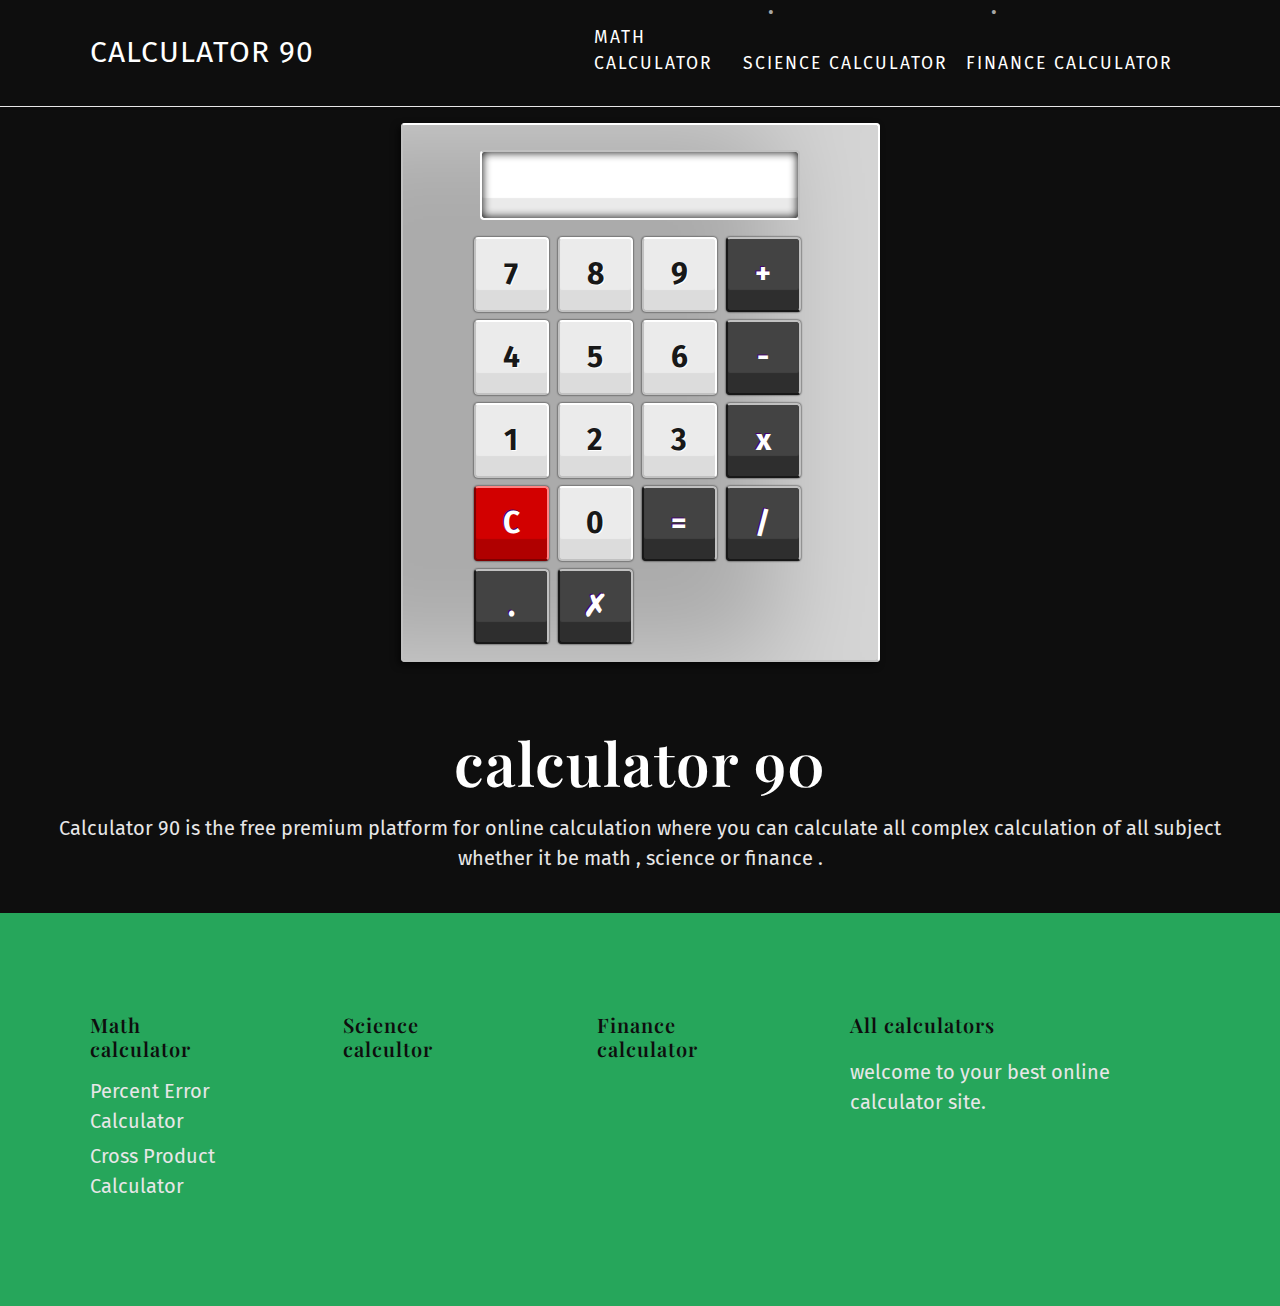
<file: index.html>
<!doctype html>
<html lang="en">
<head>
    <meta charset="utf-8">
    <title>calculator 90 | Best free online calculator </title>
    <meta name=description content="Your best free online calculator | calculate your maths easily by free online calculator90">
    
    <meta http-equiv=X-UA-Compatible content="IE=edge">
    <script data-ad-client="ca-pub-3446097307175125" async src="https://pagead2.googlesyndication.com/pagead/js/adsbygoogle.js"></script>
      
      <link rel="shortcut icon" type="image/x-icon" href="/favicon.ico">
      <meta name="theme-color" content="rgba(0,0,0,0.7)">
      <meta name="apple-mobile-web-app-capable" content="yes">
      <meta name="apple-mobile-web-app-status-bar-style" content="rgba(0,0,0,0.7)">
      <meta name="apple-mobile-web-app-title" content="calculator 90">
      <meta name="apple-touch-icon" content="https://calculator90.com/cross-product-calculator/cross-product-area.svg">
      <meta name="msapplication-TileImage" content="https://calculator90.com/cross-product-calculator/cross-product-area.svg">
      <meta name="msapplication-TileColor" content="rgba(0,0,0,0.7)">
      <meta property="og:locale" content="en_IN" />
      <meta name=keywords content="online calculator">
      <meta property="og:site_name" content="calculator 90">
      <meta property="og:title" content='online calculator - calculator90'>
      <meta property="og:url" content="https://calculator90.com">
      <meta property="og:description" content="Your best free online calculator | calculate your maths easily by free online calculator90">
      <meta property="og:type" content=Website>

      <meta property="fb:app_id" content=966242223397117>
     
      <meta property="twitter:title" content="calculator 90">
      <meta property="twitter:description" content="Your best free online calculator | calculate your maths easily by free online calculator90">
      
      <link href="https://calculator90.com" rel=canonical>
       <!--[if lt IE 9]><script src="../../docs-assets/js/ie8-responsive-file-warning.js"></script><![endif]-->
  
  <!--[if lt IE 9]>
        <script src="https://oss.maxcdn.com/libs/html5shiv/3.7.0/html5shiv.js"></script>
        <script src="https://oss.maxcdn.com/libs/respond.js/1.3.0/respond.min.js"></script>
      <![endif]-->
    <meta name="viewport" content="width=device-width, initial-scale=1, shrink-to-fit=no">

    <!-- Goole fonts -->
    <link href="https://fonts.googleapis.com/css?family=Playfair+Display:400,600%7CFira+Sans:300,400,400i,600" rel="stylesheet">

    <!-- Material icons -->
    <link href="https://fonts.googleapis.com/icon?family=Material+Icons"
      rel="stylesheet">

    <!-- CSS -->
    <link rel="stylesheet" href="./css/style.css">
    <link rel="stylesheet" href="./css/calc.css">

    <!-- Favicon -->
    <link rel="icon" href="assets/img/icon.png" type="image/png">

    <!-- JS -->
    <script src="./js/custom.js" defer></script>
    
</head>

<body>

<header class="site-header fixed-top bg-black border-bottom border-secondary">
    <a href="#content" class="sr-only sr-only-focusable">Skip to main content</a>
    <div class="container">

        <!-- Navbar -->
        <nav class="navbar main-nav navbar-expand-lg navbar-dark" aria-label="Main navigation">
            <a href="index.html" class="navbar-brand d-inline-flex text-uppercase">Calculator 90 <i class="material-icons ml-2" aria-hidden="true">calculate</i></a>
            <button class="navbar-toggler" type="button" data-toggle="collapse" data-target="#navbarContent" aria-controls="navbarContent" aria-expanded="false" aria-label="Toggle navigation">
                <span class="navbar-toggler-icon"></span>
            </button>
            <div class="collapse navbar-collapse text-uppercase" id="navbarContent">
                <ul class="navbar-nav ml-auto">
                    <li class="nav-item">
                        <a href="#" class="nav-link">Math calculator</a>
                    </li>
                    <li class="nav-item">
                        <a href="#" class="nav-link">Science calculator</a>
                    </li>
                    <li class="nav-item">
                        <a href="#" class="nav-link">Finance Calculator</a>
                    </li>
                </ul>
            </div>
        </nav>
    </div>
</header>
<!---start-->

       
            
            <div class="container">
               <div class="row">
                   <div class="col-md-8 col-sm-12">
                    <div class="calculator">
                        <fieldset id="container">
                            <form name="calculator">
                    
                                <input id="display" type="text" name="display" readonly>
                    
                                <input class="button digits" type="button" value="7" onclick="calculator.display.value += '7'">
                                <input class="button digits" type="button" value="8" onclick="calculator.display.value += '8'">
                                <input class="button digits" type="button" value="9" onclick="calculator.display.value += '9'">
                                <input class="button mathButtons" type="button" value="+" onclick="calculator.display.value += ' + '">
                                <br>
                                <input class="button digits" type="button" value="4" onclick="calculator.display.value += '4'">
                                <input class="button digits" type="button" value="5" onclick="calculator.display.value += '5'">
                                <input class="button digits" type="button" value="6" onclick="calculator.display.value += '6'">
                                <input class="button mathButtons" type="button" value="-" onclick="calculator.display.value += ' - '">
                                <br>
                                <input class="button digits" type="button" value="1" onclick="calculator.display.value += '1'">
                                <input class="button digits" type="button" value="2" onclick="calculator.display.value += '2'">
                                <input class="button digits" type="button" value="3" onclick="calculator.display.value += '3'">
                                <input class="button mathButtons" type="button" value="x" onclick="calculator.display.value += ' * '">
                                <br>
                                <input id="clearButton" class="button" type="button" value="C" onclick="calculator.display.value = ''">
                                <input class="button digits" type="button" value="0" onclick="calculator.display.value += '0'">
                                <input class="button mathButtons" type="button" value="=" onclick="calculator.display.value = eval(calculator.display.value)">
                                <input class="button mathButtons" type="button" value="/" onclick="calculator.display.value += ' / '">
                                <input class="button mathButtons" type="button" value="." onclick="calculator.display.value += '.'">
                                <input class="button mathButtons" type="button" value="&cross;" onclick="calculator.display.value=(calculator.display.value).slice(0,((calculator.display).length-1)) ">
     
                            </form>
                        </fieldset>
                    </div>
                   </div>
                   
               </div>
            </div>
        
            <main>
                <div class="p-3">
                   <h1 class="text-center">calculator 90</h1>
                   <p class="text-center text-secondary">Calculator 90 is the free premium platform for online calculation where you can calculate all complex calculation of all subject whether it be math , science or finance .</p>
                </div>
             </main>
       


<!--end-->
  
    <footer class="bg-success text-black">
        <div class="container py-5 py-md-6">
            <div class="row justify-content-md-between">
                <div class="col-4 col-md-2">
                    <h2 class="h6">Math calculator</h2>
                    <ul class="nav flex-column">
                        <li class="mb-1"><a href="./percent-error-calculator/" class="text-secondary">Percent Error Calculator</a></li>
                        <li class="mb-1"><a href="./cross-product-calculator/" class="text-secondary">Cross Product Calculator</a></li>
                       

                    </ul>
                </div>
                <div class="col-4 col-md-2">
                    <h2 class="h6 mb-3">Science calcultor</h2>
                    <ul class="nav flex-column">
                       
                    </ul>
                </div>
                <div class="col-4 col-md-2">
                    <h2 class="h6 mb-3">Finance calculator</h2>
                    <ul class="nav flex-column">

                    </ul>
                </div>
                <div class="col-sm-12 col-md-4 mt-4 mt-md-0">
                    <h2 class="h6 mb-3">All calculators</h2>
                    <p class="text-secondary">welcome to your best online calculator site.</p>
                </div>
            </div>
        </div>
    </footer>
    <script>
        window.dataLayer = window.dataLayer || [];
  function gtag(){dataLayer.push(arguments);}
  gtag('js', new Date());

  gtag('config', 'UA-140805175-11');
    </script>
</body>
</html>
</file>
<file: css/style.css>
/**bootsrap css/
 */:root{--blue:#007bff;--indigo:#6610f2;--purple:#6f42c1;--pink:#e83e8c;--red:#dc3545;--orange:#fd7e14;--yellow:#ffc107;--green:#28a745;--teal:#20c997;--cyan:#17a2b8;--gray:#595959;--gray-dark:#262626;--primary:#ff9285;--secondary:#e8e7e8;--success:#26a65b;--info:#00acc1;--warning:#f9690e;--danger:red;--light:#f2f1f1;--dark:#262626;--black:#0e0e0e;--white:#fff;--breakpoint-xs:0;--breakpoint-sm:576px;--breakpoint-md:768px;--breakpoint-lg:992px;--breakpoint-xl:1200px;--font-family-sans-serif:"Fira Sans",sans-serif;--font-family-monospace:SFMono-Regular,Menlo,Monaco,Consolas,"Liberation Mono","Courier New",monospace}*,:after,:before{box-sizing:border-box}html{font-family:sans-serif;line-height:1.15;-webkit-text-size-adjust:100%;-webkit-tap-highlight-color:rgba(14,14,14,0)}article,figcaption,figure,footer,header,main,nav{display:block}body{margin:0;font-family:Fira Sans,sans-serif;font-size:1rem;font-weight:400;line-height:1.5;color:#fff;text-align:left;background-color:#0e0e0e}[tabindex="-1"]:focus:not(:focus-visible){outline:0!important}hr{box-sizing:content-box;height:0;overflow:visible}h1,h2,h3,h4,h5,h6{margin-top:0;margin-bottom:.75rem}p{margin-top:0}address,p{margin-bottom:1rem}address{font-style:normal;line-height:inherit}dl,ol,ul{margin-top:0;margin-bottom:1rem}ol ol,ol ul,ul ol,ul ul{margin-bottom:0}dt{font-weight:400}dd{margin-bottom:.5rem;margin-left:0}blockquote{margin:0 0 1rem}b,strong{font-weight:bolder}small{font-size:80%}sub,sup{position:relative;font-size:75%;line-height:0;vertical-align:baseline}sub{bottom:-.25em}sup{top:-.5em}a{color:#fff;background-color:transparent}a,a:hover{text-decoration:none}a:hover{color:#ccc}a:not([href]),a:not([href]):hover{color:inherit;text-decoration:none}code,pre{font-family:SFMono-Regular,Menlo,Monaco,Consolas,Liberation Mono,Courier New,monospace;font-size:1em}pre{margin-top:0;margin-bottom:1rem;overflow:auto;-ms-overflow-style:scrollbar}figure{margin:0 0 1rem}img{border-style:none}img,svg{vertical-align:middle}svg{overflow:hidden}table{border-collapse:collapse}caption{padding-top:.75rem;padding-bottom:.75rem;color:#6e6e6e;text-align:left;caption-side:bottom}th{text-align:inherit}label{display:inline-block;margin-bottom:.5rem}button{border-radius:0}button:focus{outline:1px dotted;outline:5px auto -webkit-focus-ring-color}button,input,textarea{margin:0;font-family:inherit;font-size:inherit;line-height:inherit}button,input{overflow:visible}button{text-transform:none}[role=button]{cursor:pointer}[type=button],[type=submit],button{-webkit-appearance:button}[type=button]:not(:disabled),[type=submit]:not(:disabled),button:not(:disabled){cursor:pointer}[type=button]::-moz-focus-inner,[type=submit]::-moz-focus-inner,button::-moz-focus-inner{padding:0;border-style:none}input[type=checkbox],input[type=radio]{box-sizing:border-box;padding:0}textarea{overflow:auto;resize:vertical}[type=number]::-webkit-inner-spin-button,[type=number]::-webkit-outer-spin-button{height:auto}template{display:none}[hidden]{display:none!important}.h1,.h2,.h3,.h4,.h5,.h6,h1,h2,h3,h4,h5,h6{margin-bottom:.75rem;font-family:Playfair Display,serif;font-weight:600;line-height:1.2}.h1,h1{font-size:3rem}@media (max-width:1200px){.h1,h1{font-size:calc(1.425rem + 2.1vw)}}.h2,h2{font-size:2.25rem}@media (max-width:1200px){.h2,h2{font-size:calc(1.35rem + 1.2vw)}}.h3,h3{font-size:1.75rem}@media (max-width:1200px){.h3,h3{font-size:calc(1.3rem + .6vw)}}.h4,h4{font-size:1.5rem}@media (max-width:1200px){.h4,h4{font-size:calc(1.275rem + .3vw)}}.h5,h5{font-size:1.25rem}.h6,h6{font-size:1rem}.lead{font-size:1.25rem;font-weight:300}.display-1{font-size:6rem;font-weight:600;line-height:1.15}@media (max-width:1200px){.display-1{font-size:calc(1.725rem + 5.7vw)}}.display-2{font-size:5.5rem;font-weight:600;line-height:1.15}@media (max-width:1200px){.display-2{font-size:calc(1.675rem + 5.1vw)}}.display-3{font-size:4.5rem;font-weight:600;line-height:1.15}@media (max-width:1200px){.display-3{font-size:calc(1.575rem + 3.9vw)}}.display-4{font-size:3.5rem;font-weight:600;line-height:1.15}@media (max-width:1200px){.display-4{font-size:calc(1.475rem + 2.7vw)}}hr{margin-top:1rem;margin-bottom:1rem;border:0;border-top:1px solid rgba(14,14,14,.1)}.small,small{font-size:80%;font-weight:400}.list-unstyled{padding-left:0;list-style:none}.blockquote{margin-bottom:1rem;font-size:1.25rem}.blockquote-footer{display:block;font-size:80%;color:#a6a6a6}.blockquote-footer:before{content:"\2014\00A0"}.img-fluid,.img-thumbnail{max-width:100%;height:auto}.img-thumbnail{padding:.75rem;background-color:transparent;border:1px solid #262626}.figure{display:inline-block}.figure-caption{font-size:90%;color:#595959}code{font-size:87.5%;color:#ee5da1;word-wrap:break-word}a>code{color:inherit}pre{display:block;font-size:87.5%;color:#170f18}pre code{font-size:inherit;color:inherit;word-break:normal}.container,.container-fluid{width:100%;padding-right:1rem;padding-left:1rem;margin-right:auto;margin-left:auto}@media (min-width:576px){.container{max-width:540px}}@media (min-width:768px){.container{max-width:720px}}@media (min-width:992px){.container{max-width:960px}}@media (min-width:1200px){.container{max-width:1140px}}.row{display:flex;flex-wrap:wrap;margin-right:-1rem;margin-left:-1rem}.no-gutters{margin-right:0;margin-left:0}.no-gutters>.col,.no-gutters>[class*=col-]{padding-right:0;padding-left:0}.col,.col-4,.col-6,.col-lg,.col-lg-3,.col-lg-4,.col-lg-5,.col-lg-6,.col-lg-8,.col-lg-9,.col-lg-10,.col-md,.col-md-2,.col-md-3,.col-md-4,.col-md-6,.col-md-10,.col-md-auto,.col-sm-3,.col-sm-6,.col-sm-12,.col-xl-4{position:relative;width:100%;padding-right:1rem;padding-left:1rem}.col{flex-basis:0;flex-grow:1;min-width:0;max-width:100%}.col-4{flex:0 0 33.33333%;max-width:33.33333%}.col-6{flex:0 0 50%;max-width:50%}@media (min-width:576px){.col-sm-3{flex:0 0 25%;max-width:25%}.col-sm-6{flex:0 0 50%;max-width:50%}.col-sm-12{flex:0 0 100%;max-width:100%}}@media (min-width:768px){.col-md{flex-basis:0;flex-grow:1;min-width:0;max-width:100%}.col-md-auto{flex:0 0 auto;width:auto;max-width:100%}.col-md-2{flex:0 0 16.66667%;max-width:16.66667%}.col-md-3{flex:0 0 25%;max-width:25%}.col-md-4{flex:0 0 33.33333%;max-width:33.33333%}.col-md-6{flex:0 0 50%;max-width:50%}.col-md-10{flex:0 0 83.33333%;max-width:83.33333%}}@media (min-width:992px){.col-lg{flex-basis:0;flex-grow:1;min-width:0;max-width:100%}.col-lg-3{flex:0 0 25%;max-width:25%}.col-lg-4{flex:0 0 33.33333%;max-width:33.33333%}.col-lg-5{flex:0 0 41.66667%;max-width:41.66667%}.col-lg-6{flex:0 0 50%;max-width:50%}.col-lg-8{flex:0 0 66.66667%;max-width:66.66667%}.col-lg-9{flex:0 0 75%;max-width:75%}.col-lg-10{flex:0 0 83.33333%;max-width:83.33333%}.order-lg-1{order:1}.order-lg-2{order:2}}@media (min-width:1200px){.col-xl-4{flex:0 0 33.33333%;max-width:33.33333%}}.table{width:100%;margin-bottom:1rem;color:#fff}.table td,.table th{padding:.75rem;vertical-align:top;border-top:1px solid #404040}.table thead th{vertical-align:bottom;border-bottom:2px solid #404040}.table tbody+tbody{border-top:2px solid #404040}@media (max-width:767.98px){.table-responsive-md{display:block;width:100%;overflow-x:auto;-webkit-overflow-scrolling:touch}}.form-control{display:block;width:100%;height:auto;padding:.75rem 1rem;font-size:1rem;font-weight:400;line-height:1.5;color:#404040;background-color:#fff;background-clip:padding-box;border:1px solid #979a9d;border-radius:0;transition:border-color .15s ease-in-out,box-shadow .15s ease-in-out}@media (prefers-reduced-motion:reduce){.form-control{transition:none}}.form-control::-ms-expand{background-color:transparent;border:0}.form-control:-moz-focusring{color:transparent;text-shadow:0 0 0 #404040}.form-control:focus{color:#404040;background-color:#fff;border-color:#fff;outline:0;box-shadow:0 0 0 .2rem rgba(255,146,133,.25)}.form-control::-moz-placeholder{color:#6e6e6e;opacity:1}.form-control:-ms-input-placeholder{color:#6e6e6e;opacity:1}.form-control::-ms-input-placeholder{color:#6e6e6e;opacity:1}.form-control::placeholder{color:#6e6e6e;opacity:1}.form-control:disabled{background-color:#e8e7e8;opacity:1}input[type=time].form-control{-webkit-appearance:none;-moz-appearance:none;appearance:none}.form-control-sm{height:calc(1.5em + 1rem + 2px);padding:.5rem .75rem;font-size:.875rem;line-height:1.5}.form-control-lg{height:calc(1.5em + 2rem + 2px);padding:1rem 1.25rem;font-size:1.25rem;line-height:1.5}textarea.form-control{height:auto}.form-group{margin-bottom:1.5rem}.form-row{display:flex;flex-wrap:wrap;margin-right:-5px;margin-left:-5px}.form-row>.col,.form-row>[class*=col-]{padding-right:5px;padding-left:5px}.form-check{position:relative;display:block;padding-left:1.25rem}.form-check-input{position:absolute;margin-top:.3rem;margin-left:-1.25rem}.form-check-input:disabled~.form-check-label,.form-check-input[disabled]~.form-check-label{color:#6e6e6e}.form-check-label{margin-bottom:0}.btn{display:inline-block;font-weight:400;color:#fff;text-align:center;vertical-align:middle;-webkit-user-select:none;-moz-user-select:none;-ms-user-select:none;user-select:none;background-color:transparent;border:2px solid transparent;padding:.75rem 1.5rem;font-size:.9rem;line-height:1.5;border-radius:0;transition:color .15s ease-in-out,background-color .15s ease-in-out,border-color .15s ease-in-out,box-shadow .15s ease-in-out}@media (prefers-reduced-motion:reduce){.btn{transition:none}}.btn:hover{color:#fff;text-decoration:none}.btn.focus,.btn:focus{outline:0;box-shadow:0 0 0 .2rem rgba(255,146,133,.25)}.btn.disabled,.btn:disabled{opacity:.65}.btn:not(:disabled):not(.disabled){cursor:pointer}a.btn.disabled{pointer-events:none}.btn-primary{color:#170f18;background-color:#ff9285;border-color:#ff9285}.btn-primary.focus,.btn-primary:focus,.btn-primary:hover{color:#170f18;background-color:#ff705f;border-color:#ff6452}.btn-primary.focus,.btn-primary:focus{box-shadow:0 0 0 .2rem rgba(220,126,117,.5)}.btn-primary.disabled,.btn-primary:disabled{color:#170f18;background-color:#ff9285;border-color:#ff9285}.btn-primary:not(:disabled):not(.disabled).active,.btn-primary:not(:disabled):not(.disabled):active,.show>.btn-primary.dropdown-toggle{color:#fff;background-color:#ff6452;border-color:#ff5945}.btn-primary:not(:disabled):not(.disabled).active:focus,.btn-primary:not(:disabled):not(.disabled):active:focus,.show>.btn-primary.dropdown-toggle:focus{box-shadow:0 0 0 .2rem rgba(220,126,117,.5)}.btn-secondary{color:#170f18;background-color:#e8e7e8;border-color:#e8e7e8}.btn-secondary.focus,.btn-secondary:focus,.btn-secondary:hover{color:#170f18;background-color:#d5d3d5;border-color:#cfcdcf}.btn-secondary.focus,.btn-secondary:focus{box-shadow:0 0 0 .2rem rgba(201,199,201,.5)}.btn-secondary.disabled,.btn-secondary:disabled{color:#170f18;background-color:#e8e7e8;border-color:#e8e7e8}.btn-secondary:not(:disabled):not(.disabled).active,.btn-secondary:not(:disabled):not(.disabled):active,.show>.btn-secondary.dropdown-toggle{color:#170f18;background-color:#cfcdcf;border-color:#c9c6c9}.btn-secondary:not(:disabled):not(.disabled).active:focus,.btn-secondary:not(:disabled):not(.disabled):active:focus,.show>.btn-secondary.dropdown-toggle:focus{box-shadow:0 0 0 .2rem rgba(201,199,201,.5)}.btn-success{color:#fff;background-color:#26a65b;border-color:#26a65b}.btn-success.focus,.btn-success:focus,.btn-success:hover{color:#fff;background-color:#1f874a;border-color:#1d7d44}.btn-success.focus,.btn-success:focus{box-shadow:0 0 0 .2rem rgba(71,179,116,.5)}.btn-success.disabled,.btn-success:disabled{color:#fff;background-color:#26a65b;border-color:#26a65b}.btn-success:not(:disabled):not(.disabled).active,.btn-success:not(:disabled):not(.disabled):active,.show>.btn-success.dropdown-toggle{color:#fff;background-color:#1d7d44;border-color:#1a723f}.btn-success:not(:disabled):not(.disabled).active:focus,.btn-success:not(:disabled):not(.disabled):active:focus,.show>.btn-success.dropdown-toggle:focus{box-shadow:0 0 0 .2rem rgba(71,179,116,.5)}.btn-info{color:#fff;background-color:#00acc1;border-color:#00acc1}.btn-info.focus,.btn-info:focus,.btn-info:hover{color:#fff;background-color:#008a9b;border-color:#007f8e}.btn-info.focus,.btn-info:focus{box-shadow:0 0 0 .2rem rgba(38,184,202,.5)}.btn-info.disabled,.btn-info:disabled{color:#fff;background-color:#00acc1;border-color:#00acc1}.btn-info:not(:disabled):not(.disabled).active,.btn-info:not(:disabled):not(.disabled):active,.show>.btn-info.dropdown-toggle{color:#fff;background-color:#007f8e;border-color:#007381}.btn-info:not(:disabled):not(.disabled).active:focus,.btn-info:not(:disabled):not(.disabled):active:focus,.show>.btn-info.dropdown-toggle:focus{box-shadow:0 0 0 .2rem rgba(38,184,202,.5)}.btn-warning{color:#fff;background-color:#f9690e;border-color:#f9690e}.btn-warning.focus,.btn-warning:focus,.btn-warning:hover{color:#fff;background-color:#db5805;border-color:#cf5305}.btn-warning.focus,.btn-warning:focus{box-shadow:0 0 0 .2rem rgba(250,128,50,.5)}.btn-warning.disabled,.btn-warning:disabled{color:#fff;background-color:#f9690e;border-color:#f9690e}.btn-warning:not(:disabled):not(.disabled).active,.btn-warning:not(:disabled):not(.disabled):active,.show>.btn-warning.dropdown-toggle{color:#fff;background-color:#cf5305;border-color:#c24e05}.btn-warning:not(:disabled):not(.disabled).active:focus,.btn-warning:not(:disabled):not(.disabled):active:focus,.show>.btn-warning.dropdown-toggle:focus{box-shadow:0 0 0 .2rem rgba(250,128,50,.5)}.btn-danger{color:#fff;background-color:red;border-color:red}.btn-danger.focus,.btn-danger:focus,.btn-danger:hover{color:#fff;background-color:#d90000;border-color:#c00}.btn-danger.focus,.btn-danger:focus{box-shadow:0 0 0 .2rem rgba(255,38,38,.5)}.btn-danger.disabled,.btn-danger:disabled{color:#fff;background-color:red;border-color:red}.btn-danger:not(:disabled):not(.disabled).active,.btn-danger:not(:disabled):not(.disabled):active,.show>.btn-danger.dropdown-toggle{color:#fff;background-color:#c00;border-color:#bf0000}.btn-danger:not(:disabled):not(.disabled).active:focus,.btn-danger:not(:disabled):not(.disabled):active:focus,.show>.btn-danger.dropdown-toggle:focus{box-shadow:0 0 0 .2rem rgba(255,38,38,.5)}.btn-light{color:#170f18;background-color:#f2f1f1;border-color:#f2f1f1}.btn-light.focus,.btn-light:focus,.btn-light:hover{color:#170f18;background-color:#e0dddd;border-color:#d9d7d7}.btn-light.focus,.btn-light:focus{box-shadow:0 0 0 .2rem rgba(209,207,208,.5)}.btn-light.disabled,.btn-light:disabled{color:#170f18;background-color:#f2f1f1;border-color:#f2f1f1}.btn-light:not(:disabled):not(.disabled).active,.btn-light:not(:disabled):not(.disabled):active,.show>.btn-light.dropdown-toggle{color:#170f18;background-color:#d9d7d7;border-color:#d3d0d0}.btn-light:not(:disabled):not(.disabled).active:focus,.btn-light:not(:disabled):not(.disabled):active:focus,.show>.btn-light.dropdown-toggle:focus{box-shadow:0 0 0 .2rem rgba(209,207,208,.5)}.btn-dark{color:#fff;background-color:#262626;border-color:#262626}.btn-dark.focus,.btn-dark:focus,.btn-dark:hover{color:#fff;background-color:#131313;border-color:#0d0d0d}.btn-dark.focus,.btn-dark:focus{box-shadow:0 0 0 .2rem rgba(71,71,71,.5)}.btn-dark.disabled,.btn-dark:disabled{color:#fff;background-color:#262626;border-color:#262626}.btn-dark:not(:disabled):not(.disabled).active,.btn-dark:not(:disabled):not(.disabled):active,.show>.btn-dark.dropdown-toggle{color:#fff;background-color:#0d0d0d;border-color:#060606}.btn-dark:not(:disabled):not(.disabled).active:focus,.btn-dark:not(:disabled):not(.disabled):active:focus,.show>.btn-dark.dropdown-toggle:focus{box-shadow:0 0 0 .2rem rgba(71,71,71,.5)}.btn-outline-primary{color:#ff9285;border-color:#ff9285}.btn-outline-primary:hover{color:#170f18;background-color:#ff9285;border-color:#ff9285}.btn-outline-primary.focus,.btn-outline-primary:focus{box-shadow:0 0 0 .2rem rgba(255,146,133,.5)}.btn-outline-primary.disabled,.btn-outline-primary:disabled{color:#ff9285;background-color:transparent}.btn-outline-primary:not(:disabled):not(.disabled).active,.btn-outline-primary:not(:disabled):not(.disabled):active,.show>.btn-outline-primary.dropdown-toggle{color:#170f18;background-color:#ff9285;border-color:#ff9285}.btn-outline-primary:not(:disabled):not(.disabled).active:focus,.btn-outline-primary:not(:disabled):not(.disabled):active:focus,.show>.btn-outline-primary.dropdown-toggle:focus{box-shadow:0 0 0 .2rem rgba(255,146,133,.5)}.btn-outline-secondary{color:#e8e7e8;border-color:#e8e7e8}.btn-outline-secondary:hover{color:#170f18;background-color:#e8e7e8;border-color:#e8e7e8}.btn-outline-secondary.focus,.btn-outline-secondary:focus{box-shadow:0 0 0 .2rem rgba(232,231,232,.5)}.btn-outline-secondary.disabled,.btn-outline-secondary:disabled{color:#e8e7e8;background-color:transparent}.btn-outline-secondary:not(:disabled):not(.disabled).active,.btn-outline-secondary:not(:disabled):not(.disabled):active,.show>.btn-outline-secondary.dropdown-toggle{color:#170f18;background-color:#e8e7e8;border-color:#e8e7e8}.btn-outline-secondary:not(:disabled):not(.disabled).active:focus,.btn-outline-secondary:not(:disabled):not(.disabled):active:focus,.show>.btn-outline-secondary.dropdown-toggle:focus{box-shadow:0 0 0 .2rem rgba(232,231,232,.5)}.btn-outline-success{color:#26a65b;border-color:#26a65b}.btn-outline-success:hover{color:#fff;background-color:#26a65b;border-color:#26a65b}.btn-outline-success.focus,.btn-outline-success:focus{box-shadow:0 0 0 .2rem rgba(38,166,91,.5)}.btn-outline-success.disabled,.btn-outline-success:disabled{color:#26a65b;background-color:transparent}.btn-outline-success:not(:disabled):not(.disabled).active,.btn-outline-success:not(:disabled):not(.disabled):active,.show>.btn-outline-success.dropdown-toggle{color:#fff;background-color:#26a65b;border-color:#26a65b}.btn-outline-success:not(:disabled):not(.disabled).active:focus,.btn-outline-success:not(:disabled):not(.disabled):active:focus,.show>.btn-outline-success.dropdown-toggle:focus{box-shadow:0 0 0 .2rem rgba(38,166,91,.5)}.btn-outline-info{color:#00acc1;border-color:#00acc1}.btn-outline-info:hover{color:#fff;background-color:#00acc1;border-color:#00acc1}.btn-outline-info.focus,.btn-outline-info:focus{box-shadow:0 0 0 .2rem rgba(0,172,193,.5)}.btn-outline-info.disabled,.btn-outline-info:disabled{color:#00acc1;background-color:transparent}.btn-outline-info:not(:disabled):not(.disabled).active,.btn-outline-info:not(:disabled):not(.disabled):active,.show>.btn-outline-info.dropdown-toggle{color:#fff;background-color:#00acc1;border-color:#00acc1}.btn-outline-info:not(:disabled):not(.disabled).active:focus,.btn-outline-info:not(:disabled):not(.disabled):active:focus,.show>.btn-outline-info.dropdown-toggle:focus{box-shadow:0 0 0 .2rem rgba(0,172,193,.5)}.btn-outline-warning{color:#f9690e;border-color:#f9690e}.btn-outline-warning:hover{color:#fff;background-color:#f9690e;border-color:#f9690e}.btn-outline-warning.focus,.btn-outline-warning:focus{box-shadow:0 0 0 .2rem rgba(249,105,14,.5)}.btn-outline-warning.disabled,.btn-outline-warning:disabled{color:#f9690e;background-color:transparent}.btn-outline-warning:not(:disabled):not(.disabled).active,.btn-outline-warning:not(:disabled):not(.disabled):active,.show>.btn-outline-warning.dropdown-toggle{color:#fff;background-color:#f9690e;border-color:#f9690e}.btn-outline-warning:not(:disabled):not(.disabled).active:focus,.btn-outline-warning:not(:disabled):not(.disabled):active:focus,.show>.btn-outline-warning.dropdown-toggle:focus{box-shadow:0 0 0 .2rem rgba(249,105,14,.5)}.btn-outline-danger{color:red;border-color:red}.btn-outline-danger:hover{color:#fff;background-color:red;border-color:red}.btn-outline-danger.focus,.btn-outline-danger:focus{box-shadow:0 0 0 .2rem rgba(255,0,0,.5)}.btn-outline-danger.disabled,.btn-outline-danger:disabled{color:red;background-color:transparent}.btn-outline-danger:not(:disabled):not(.disabled).active,.btn-outline-danger:not(:disabled):not(.disabled):active,.show>.btn-outline-danger.dropdown-toggle{color:#fff;background-color:red;border-color:red}.btn-outline-danger:not(:disabled):not(.disabled).active:focus,.btn-outline-danger:not(:disabled):not(.disabled):active:focus,.show>.btn-outline-danger.dropdown-toggle:focus{box-shadow:0 0 0 .2rem rgba(255,0,0,.5)}.btn-outline-light{color:#f2f1f1;border-color:#f2f1f1}.btn-outline-light:hover{color:#170f18;background-color:#f2f1f1;border-color:#f2f1f1}.btn-outline-light.focus,.btn-outline-light:focus{box-shadow:0 0 0 .2rem rgba(242,241,241,.5)}.btn-outline-light.disabled,.btn-outline-light:disabled{color:#f2f1f1;background-color:transparent}.btn-outline-light:not(:disabled):not(.disabled).active,.btn-outline-light:not(:disabled):not(.disabled):active,.show>.btn-outline-light.dropdown-toggle{color:#170f18;background-color:#f2f1f1;border-color:#f2f1f1}.btn-outline-light:not(:disabled):not(.disabled).active:focus,.btn-outline-light:not(:disabled):not(.disabled):active:focus,.show>.btn-outline-light.dropdown-toggle:focus{box-shadow:0 0 0 .2rem rgba(242,241,241,.5)}.btn-outline-dark{color:#262626;border-color:#262626}.btn-outline-dark:hover{color:#fff;background-color:#262626;border-color:#262626}.btn-outline-dark.focus,.btn-outline-dark:focus{box-shadow:0 0 0 .2rem rgba(38,38,38,.5)}.btn-outline-dark.disabled,.btn-outline-dark:disabled{color:#262626;background-color:transparent}.btn-outline-dark:not(:disabled):not(.disabled).active,.btn-outline-dark:not(:disabled):not(.disabled):active,.show>.btn-outline-dark.dropdown-toggle{color:#fff;background-color:#262626;border-color:#262626}.btn-outline-dark:not(:disabled):not(.disabled).active:focus,.btn-outline-dark:not(:disabled):not(.disabled):active:focus,.show>.btn-outline-dark.dropdown-toggle:focus{box-shadow:0 0 0 .2rem rgba(38,38,38,.5)}.btn-outline-black{color:#0e0e0e;border-color:#0e0e0e}.btn-outline-black:hover{color:#fff;background-color:#0e0e0e;border-color:#0e0e0e}.btn-outline-black.focus,.btn-outline-black:focus{box-shadow:0 0 0 .2rem rgba(14,14,14,.5)}.btn-outline-black.disabled,.btn-outline-black:disabled{color:#0e0e0e;background-color:transparent}.btn-outline-black:not(:disabled):not(.disabled).active,.btn-outline-black:not(:disabled):not(.disabled):active,.show>.btn-outline-black.dropdown-toggle{color:#fff;background-color:#0e0e0e;border-color:#0e0e0e}.btn-outline-black:not(:disabled):not(.disabled).active:focus,.btn-outline-black:not(:disabled):not(.disabled):active:focus,.show>.btn-outline-black.dropdown-toggle:focus{box-shadow:0 0 0 .2rem rgba(14,14,14,.5)}.btn-outline-white{color:#fff;border-color:#fff}.btn-outline-white:hover{color:#170f18;background-color:#fff;border-color:#fff}.btn-outline-white.focus,.btn-outline-white:focus{box-shadow:0 0 0 .2rem hsla(0,0%,100%,.5)}.btn-outline-white.disabled,.btn-outline-white:disabled{color:#fff;background-color:transparent}.btn-outline-white:not(:disabled):not(.disabled).active,.btn-outline-white:not(:disabled):not(.disabled):active,.show>.btn-outline-white.dropdown-toggle{color:#170f18;background-color:#fff;border-color:#fff}.btn-outline-white:not(:disabled):not(.disabled).active:focus,.btn-outline-white:not(:disabled):not(.disabled):active:focus,.show>.btn-outline-white.dropdown-toggle:focus{box-shadow:0 0 0 .2rem hsla(0,0%,100%,.5)}.btn-lg{padding:1rem 2rem;font-size:1.15rem}.btn-lg,.btn-sm{line-height:1.5;border-radius:0}.btn-sm{padding:.5rem 1rem;font-size:.875rem}.btn-block{display:block;width:100%}.btn-block+.btn-block{margin-top:.5rem}input[type=button].btn-block,input[type=submit].btn-block{width:100%}.fade{transition:opacity .15s linear}@media (prefers-reduced-motion:reduce){.fade{transition:none}}.fade:not(.show){opacity:0}.collapse:not(.show){display:none}.collapsing{position:relative;height:0;overflow:hidden;transition:height .35s ease}@media (prefers-reduced-motion:reduce){.collapsing{transition:none}}.dropdown,.dropleft,.dropright,.dropup{position:relative}.dropdown-toggle{white-space:nowrap}.dropdown-toggle:after{display:inline-block;margin-left:.255em;vertical-align:.255em;content:"";border-top:.3em solid;border-right:.3em solid transparent;border-bottom:0;border-left:.3em solid transparent}.dropdown-toggle:empty:after{margin-left:0}.dropdown-menu{position:absolute;top:100%;left:0;z-index:1000;display:none;float:left;min-width:10rem;padding:.5rem 0;margin:0;font-size:1rem;color:#fff;text-align:left;list-style:none;background-color:#fff;background-clip:padding-box;border:1px solid rgba(14,14,14,.15)}.dropdown-menu-right{right:0;left:auto}.dropup .dropdown-menu{top:auto;bottom:100%;margin-top:0;margin-bottom:0}.dropup .dropdown-toggle:after{display:inline-block;margin-left:.255em;vertical-align:.255em;content:"";border-top:0;border-right:.3em solid transparent;border-bottom:.3em solid;border-left:.3em solid transparent}.dropup .dropdown-toggle:empty:after{margin-left:0}.dropright .dropdown-menu{top:0;right:auto;left:100%;margin-top:0;margin-left:0}.dropright .dropdown-toggle:after{display:inline-block;margin-left:.255em;vertical-align:.255em;content:"";border-top:.3em solid transparent;border-right:0;border-bottom:.3em solid transparent;border-left:.3em solid}.dropright .dropdown-toggle:empty:after{margin-left:0}.dropright .dropdown-toggle:after{vertical-align:0}.dropleft .dropdown-menu{top:0;right:100%;left:auto;margin-top:0;margin-right:0}.dropleft .dropdown-toggle:after{display:inline-block;margin-left:.255em;vertical-align:.255em;content:"";display:none}.dropleft .dropdown-toggle:before{display:inline-block;margin-right:.255em;vertical-align:.255em;content:"";border-top:.3em solid transparent;border-right:.3em solid;border-bottom:.3em solid transparent}.dropleft .dropdown-toggle:empty:after{margin-left:0}.dropleft .dropdown-toggle:before{vertical-align:0}.dropdown-menu[x-placement^=bottom],.dropdown-menu[x-placement^=left],.dropdown-menu[x-placement^=right],.dropdown-menu[x-placement^=top]{right:auto;bottom:auto}.dropdown-item{display:block;width:100%;padding:.5rem 1.5rem;clear:both;font-weight:400;color:#170f18;text-align:inherit;white-space:nowrap;background-color:transparent;border:0}.dropdown-item.active,.dropdown-item:active,.dropdown-item:focus,.dropdown-item:hover{color:#fff;text-decoration:none;background-color:#0e0e0e}.dropdown-item.disabled,.dropdown-item:disabled{color:#595959;pointer-events:none;background-color:transparent}.dropdown-menu.show{display:block}.nav{display:flex;flex-wrap:wrap;padding-left:0;margin-bottom:0;list-style:none}.nav-link{display:block;padding:.5rem 1rem}.nav-link:focus,.nav-link:hover{text-decoration:none}.nav-link.disabled{color:#595959;pointer-events:none;cursor:default}.navbar{position:relative;padding:0}.navbar,.navbar .container,.navbar .container-fluid{display:flex;flex-wrap:wrap;align-items:center;justify-content:space-between}.navbar-brand{display:inline-block;padding-top:.3125rem;padding-bottom:.3125rem;margin-right:0;font-size:1.25rem;line-height:inherit;white-space:nowrap}.navbar-brand:focus,.navbar-brand:hover{text-decoration:none}.navbar-nav{display:flex;flex-direction:column;padding-left:0;margin-bottom:0;list-style:none}.navbar-nav .nav-link{padding-right:0;padding-left:0}.navbar-nav .dropdown-menu{position:static;float:none}.navbar-collapse{flex-basis:100%;flex-grow:1;align-items:center}.navbar-toggler{padding:.5rem .75rem;font-size:1.25rem;line-height:1;background-color:transparent;border:1px solid transparent}.navbar-toggler:focus,.navbar-toggler:hover{text-decoration:none}.navbar-toggler-icon{display:inline-block;width:1.5em;height:1.5em;vertical-align:middle;content:"";background:no-repeat 50%;background-size:100% 100%}@media (max-width:991.98px){.navbar-expand-lg>.container,.navbar-expand-lg>.container-fluid{padding-right:0;padding-left:0}}@media (min-width:992px){.navbar-expand-lg{flex-flow:row nowrap;justify-content:flex-start}.navbar-expand-lg .navbar-nav{flex-direction:row}.navbar-expand-lg .navbar-nav .dropdown-menu{position:absolute}.navbar-expand-lg .navbar-nav .nav-link{padding-right:0;padding-left:0}.navbar-expand-lg>.container,.navbar-expand-lg>.container-fluid{flex-wrap:nowrap}.navbar-expand-lg .navbar-collapse{display:flex!important;flex-basis:auto}.navbar-expand-lg .navbar-toggler{display:none}}.navbar-light .navbar-brand,.navbar-light .navbar-brand:focus,.navbar-light .navbar-brand:hover{color:rgba(14,14,14,.9)}.navbar-light .navbar-nav .nav-link,.navbar-light .navbar-nav .nav-link:focus,.navbar-light .navbar-nav .nav-link:hover{color:#262626}.navbar-light .navbar-nav .nav-link.disabled{color:rgba(14,14,14,.3)}.navbar-light .navbar-nav .active>.nav-link,.navbar-light .navbar-nav .nav-link.active,.navbar-light .navbar-nav .nav-link.show,.navbar-light .navbar-nav .show>.nav-link{color:rgba(14,14,14,.9)}.navbar-light .navbar-toggler{color:#262626;border-color:transparent}.navbar-light .navbar-toggler-icon{background-image:url("data:image/svg+xml;charset=utf-8,%3Csvg xmlns='http://www.w3.org/2000/svg' width='30' height='30'%3E%3Cpath stroke='%23262626' stroke-linecap='round' stroke-miterlimit='10' stroke-width='2' d='M4 7h22M4 15h22M4 23h22'/%3E%3C/svg%3E")}.navbar-dark .navbar-brand,.navbar-dark .navbar-brand:focus,.navbar-dark .navbar-brand:hover,.navbar-dark .navbar-nav .nav-link,.navbar-dark .navbar-nav .nav-link:focus,.navbar-dark .navbar-nav .nav-link:hover{color:#fff}.navbar-dark .navbar-nav .nav-link.disabled{color:hsla(0,0%,100%,.25)}.navbar-dark .navbar-nav .active>.nav-link,.navbar-dark .navbar-nav .nav-link.active,.navbar-dark .navbar-nav .nav-link.show,.navbar-dark .navbar-nav .show>.nav-link{color:#fff}.navbar-dark .navbar-toggler{color:#fff;border-color:transparent}.navbar-dark .navbar-toggler-icon{background-image:url("data:image/svg+xml;charset=utf-8,%3Csvg xmlns='http://www.w3.org/2000/svg' width='30' height='30'%3E%3Cpath stroke='%23fff' stroke-linecap='round' stroke-miterlimit='10' stroke-width='2' d='M4 7h22M4 15h22M4 23h22'/%3E%3C/svg%3E")}.card{position:relative;display:flex;flex-direction:column;min-width:0;word-wrap:break-word;background-color:#fff;background-clip:border-box;border:1px solid rgba(14,14,14,.125)}.card>hr{margin-right:0;margin-left:0}.card>.list-group{border-top:inherit;border-bottom:inherit}.card>.list-group:first-child{border-top-width:0}.card>.list-group:last-child{border-bottom-width:0}.card-body{flex:1 1 auto;min-height:1px;padding:1.25rem}.card-title{margin-bottom:.75rem}.card-text:last-child{margin-bottom:0}.card-img-top{flex-shrink:0;width:100%}.pagination{display:flex;padding-left:0;list-style:none}.page-link{position:relative;display:block;padding:.75rem 1rem;margin-left:-1px;line-height:1;color:#262626;background-color:#fff;border:1px solid #a6a6a6}.page-link:hover{z-index:2;color:#0e0e0e;text-decoration:none;background-color:#ff9285;border-color:#a6a6a6}.page-link:focus{z-index:3;outline:0;box-shadow:0 0 0 .2rem rgba(255,146,133,.25)}.page-item:first-child .page-link{margin-left:0}.page-item.active .page-link{z-index:3;color:#fff;background-color:#0e0e0e;border-color:#a6a6a6}.page-item.disabled .page-link{color:#595959;pointer-events:none;cursor:auto;background-color:#fff;border-color:#a6a6a6}.badge{display:inline-block;padding:.25em .4em;font-size:75%;font-weight:700;line-height:1;text-align:center;white-space:nowrap;vertical-align:baseline;transition:color .15s ease-in-out,background-color .15s ease-in-out,border-color .15s ease-in-out,box-shadow .15s ease-in-out}@media (prefers-reduced-motion:reduce){.badge{transition:none}}a.badge:focus,a.badge:hover{text-decoration:none}.badge:empty{display:none}.btn .badge{position:relative;top:-1px}.badge-dark{color:#fff;background-color:#262626}a.badge-dark:focus,a.badge-dark:hover{color:#fff;background-color:#0d0d0d}a.badge-dark.focus,a.badge-dark:focus{outline:0;box-shadow:0 0 0 .2rem rgba(38,38,38,.5)}.alert{position:relative;padding:.75rem 1.25rem;margin-bottom:1rem;border:1px solid transparent}@-webkit-keyframes progress-bar-stripes{0%{background-position:1rem 0}to{background-position:0 0}}@keyframes progress-bar-stripes{0%{background-position:1rem 0}to{background-position:0 0}}.list-group{display:flex;flex-direction:column;padding-left:0;margin-bottom:0}.list-group-item{position:relative;display:block;padding:.75rem 1.25rem;background-color:#fff;border:1px solid rgba(14,14,14,.125)}.list-group-item.disabled,.list-group-item:disabled{color:#595959;pointer-events:none;background-color:#fff}.list-group-item.active{z-index:2;color:#fff;background-color:#ff9285;border-color:#ff9285}.list-group-item+.list-group-item{border-top-width:0}.list-group-item+.list-group-item.active{margin-top:-1px;border-top-width:1px}.close{float:right;font-size:1.5rem;font-weight:700;line-height:1;color:#0e0e0e;text-shadow:0 1px 0 #fff;opacity:.5}@media (max-width:1200px){.close{font-size:calc(1.275rem + .3vw)}}.close:hover{color:#0e0e0e;text-decoration:none}.close:not(:disabled):not(.disabled):focus,.close:not(:disabled):not(.disabled):hover{opacity:.75}button.close{padding:0;background-color:transparent;border:0}a.close.disabled{pointer-events:none}.toast{max-width:350px;overflow:hidden;font-size:.875rem;background-color:hsla(0,0%,100%,.85);background-clip:padding-box;border:1px solid rgba(0,0,0,.1);box-shadow:0 .25rem .75rem rgba(14,14,14,.1);-webkit-backdrop-filter:blur(10px);backdrop-filter:blur(10px);opacity:0}.toast:not(:last-child){margin-bottom:.75rem}.toast.showing{opacity:1}.toast.show{display:block;opacity:1}.toast.hide{display:none}.modal-open{overflow:hidden}.modal-open .modal{overflow-x:hidden;overflow-y:auto}.modal{position:fixed;top:0;left:0;z-index:1050;display:none;width:100%;height:100%;overflow:hidden;outline:0}.modal-dialog{position:relative;width:auto;margin:.5rem;pointer-events:none}.modal.fade .modal-dialog{transition:transform .3s ease-out;transform:translateY(-50px)}@media (prefers-reduced-motion:reduce){.modal.fade .modal-dialog{transition:none}}.modal.show .modal-dialog{transform:none}.modal.modal-static .modal-dialog{transform:scale(1.02)}.modal-dialog-scrollable{display:flex;max-height:calc(100% - 1rem)}.modal-dialog-scrollable .modal-body{overflow-y:auto}.modal-backdrop{position:fixed;top:0;left:0;z-index:1040;width:100vw;height:100vh;background-color:#0e0e0e}.modal-backdrop.fade{opacity:0}.modal-backdrop.show{opacity:.5}.modal-body{position:relative;flex:1 1 auto;padding:1rem}.modal-scrollbar-measure{position:absolute;top:-9999px;width:50px;height:50px;overflow:scroll}@media (min-width:576px){.modal-dialog{max-width:500px;margin:1.75rem auto}.modal-dialog-scrollable{max-height:calc(100% - 3.5rem)}}.tooltip{position:absolute;z-index:1070;display:block;margin:0;font-family:Fira Sans,sans-serif;font-style:normal;font-weight:400;line-height:1.5;text-align:left;text-align:start;text-decoration:none;text-shadow:none;text-transform:none;letter-spacing:normal;word-break:normal;word-spacing:normal;white-space:normal;line-break:auto;font-size:.875rem;word-wrap:break-word;opacity:0}.tooltip.show{opacity:.9}.tooltip .arrow{position:absolute;display:block;width:.8rem;height:.4rem}.tooltip .arrow:before{position:absolute;content:"";border-color:transparent;border-style:solid}.tooltip-inner{max-width:200px;padding:.25rem .5rem;color:#fff;text-align:center;background-color:#0e0e0e}.popover{top:0;left:0;z-index:1060;max-width:276px;font-family:Fira Sans,sans-serif;font-style:normal;font-weight:400;line-height:1.5;text-align:left;text-align:start;text-decoration:none;text-shadow:none;text-transform:none;letter-spacing:normal;word-break:normal;word-spacing:normal;white-space:normal;line-break:auto;font-size:.875rem;word-wrap:break-word;background-color:#fff;background-clip:padding-box;border:1px solid rgba(14,14,14,.2)}.popover,.popover .arrow{position:absolute;display:block}.popover .arrow{width:1rem;height:.5rem;margin:0 .3rem}.popover .arrow:after,.popover .arrow:before{position:absolute;display:block;content:"";border-color:transparent;border-style:solid}.popover-header{padding:.5rem .75rem;margin-bottom:0;font-size:1rem;background-color:#f7f7f7;border-bottom:1px solid #ebebeb}.popover-header:empty{display:none}.popover-body{padding:.5rem .75rem;color:#fff}.carousel{position:relative}.carousel.pointer-event{touch-action:pan-y}.carousel-inner{position:relative;width:100%;overflow:hidden}.carousel-inner:after{display:block;clear:both;content:""}.carousel-item{position:relative;display:none;float:left;width:100%;margin-right:-100%;-webkit-backface-visibility:hidden;backface-visibility:hidden;transition:transform .6s ease-in-out}@media (prefers-reduced-motion:reduce){.carousel-item{transition:none}}.carousel-item-next,.carousel-item-prev,.carousel-item.active{display:block}.active.carousel-item-right,.carousel-item-next:not(.carousel-item-left){transform:translateX(100%)}.active.carousel-item-left,.carousel-item-prev:not(.carousel-item-right){transform:translateX(-100%)}.carousel-control-next,.carousel-control-prev{position:absolute;top:0;bottom:0;z-index:1;display:flex;align-items:center;justify-content:center;width:15%;color:#fff!important;text-align:center;opacity:.7;transition:opacity .15s ease}@media (prefers-reduced-motion:reduce){.carousel-control-next,.carousel-control-prev{transition:none}}.carousel-control-next:focus,.carousel-control-next:hover,.carousel-control-prev:focus,.carousel-control-prev:hover{color:#fff!important;text-decoration:none;outline:0;opacity:.9}.carousel-control-prev{left:0}.carousel-control-next{right:0}.carousel-indicators{position:absolute;right:0;bottom:0;left:0;z-index:15;display:flex;justify-content:center;padding-left:0;margin-right:15%;margin-left:15%;list-style:none}.carousel-indicators li{box-sizing:content-box;flex:0 1 auto;width:1.5rem;height:.3rem;margin-right:.3rem;margin-left:.3rem;text-indent:-999px;cursor:pointer;background-color:#fff;background-clip:padding-box;border-top:10px solid transparent;border-bottom:10px solid transparent;opacity:.5;transition:opacity .6s ease}@media (prefers-reduced-motion:reduce){.carousel-indicators li{transition:none}}.carousel-indicators .active{opacity:1}@-webkit-keyframes spinner-border{to{transform:rotate(1turn)}}@keyframes spinner-border{to{transform:rotate(1turn)}}@-webkit-keyframes spinner-grow{0%{transform:scale(0)}50%{opacity:1;transform:none}}@keyframes spinner-grow{0%{transform:scale(0)}50%{opacity:1;transform:none}}.align-middle{vertical-align:middle!important}.bg-primary{background-color:#ff9285!important}a.bg-primary:focus,a.bg-primary:hover,button.bg-primary:focus,button.bg-primary:hover{background-color:#ff6452!important}.bg-secondary{background-color:#e8e7e8!important}a.bg-secondary:focus,a.bg-secondary:hover,button.bg-secondary:focus,button.bg-secondary:hover{background-color:#cfcdcf!important}.bg-success{background-color:#26a65b!important}a.bg-success:focus,a.bg-success:hover,button.bg-success:focus,button.bg-success:hover{background-color:#1d7d44!important}.bg-info{background-color:#00acc1!important}a.bg-info:focus,a.bg-info:hover,button.bg-info:focus,button.bg-info:hover{background-color:#007f8e!important}.bg-warning{background-color:#f9690e!important}a.bg-warning:focus,a.bg-warning:hover,button.bg-warning:focus,button.bg-warning:hover{background-color:#cf5305!important}.bg-danger{background-color:red!important}a.bg-danger:focus,a.bg-danger:hover,button.bg-danger:focus,button.bg-danger:hover{background-color:#c00!important}.bg-light{background-color:#f2f1f1!important}a.bg-light:focus,a.bg-light:hover,button.bg-light:focus,button.bg-light:hover{background-color:#d9d7d7!important}.bg-dark{background-color:#262626!important}a.bg-dark:focus,a.bg-dark:hover,button.bg-dark:focus,button.bg-dark:hover{background-color:#0d0d0d!important}.bg-black{background-color:#0e0e0e!important}a.bg-black:focus,a.bg-black:hover,button.bg-black:focus,button.bg-black:hover{background-color:#000!important}a.bg-white:focus,a.bg-white:hover,button.bg-white:focus,button.bg-white:hover{background-color:#e6e6e6!important}.bg-white{background-color:#fff!important}.border{border:1px solid #262626!important}.border-bottom{border-bottom:1px solid #262626!important}.border-0{border:0!important}.border-secondary{border-color:#e8e7e8!important}.border-light{border-color:#f2f1f1!important}.border-dark{border-color:#262626!important}.border-white{border-color:#fff!important}.rounded{border-radius:.25rem!important}.d-inline-block{display:inline-block!important}.d-block{display:block!important}.d-flex{display:flex!important}.d-inline-flex{display:inline-flex!important}@media (min-width:992px){.d-lg-none{display:none!important}}.flex-column{flex-direction:column!important}.justify-content-center{justify-content:center!important}.justify-content-between{justify-content:space-between!important}.align-items-center{align-items:center!important}.align-content-center{align-content:center!important}@media (min-width:576px){.justify-content-sm-center{justify-content:center!important}}@media (min-width:768px){.justify-content-md-between{justify-content:space-between!important}}@media (min-width:992px){.justify-content-lg-between{justify-content:space-between!important}}.position-static{position:static!important}.fixed-top{top:0}.fixed-bottom,.fixed-top{position:fixed;right:0;left:0;z-index:1030}.fixed-bottom{bottom:0}@supports ((position:-webkit-sticky) or (position:sticky)){.sticky-top{position:-webkit-sticky;position:sticky;top:0;z-index:1020}}.sr-only{position:absolute;width:1px;height:1px;padding:0;margin:-1px;overflow:hidden;clip:rect(0,0,0,0);white-space:nowrap;border:0}.sr-only-focusable:active,.sr-only-focusable:focus{position:static;width:auto;height:auto;overflow:visible;clip:auto;white-space:normal}.shadow{box-shadow:0 .5rem 1rem rgba(14,14,14,.15)!important}.w-25{width:25%!important}.w-15{width:15%!important}.mb-0{margin-bottom:0!important}.ml-0{margin-left:0!important}.mt-1{margin-top:.25rem!important}.mb-1{margin-bottom:.25rem!important}.mt-2{margin-top:.5rem!important}.mr-2{margin-right:.5rem!important}.mb-2{margin-bottom:.5rem!important}.ml-2{margin-left:.5rem!important}.mt-3{margin-top:1rem!important}.mr-3{margin-right:1rem!important}.mb-3{margin-bottom:1rem!important}.mt-4,.my-4{margin-top:1.5rem!important}.mb-4,.my-4{margin-bottom:1.5rem!important}.mt-5,.my-5{margin-top:3rem!important}.mb-5,.my-5{margin-bottom:3rem!important}.my-6{margin-top:5rem!important}.mb-6,.my-6{margin-bottom:5rem!important}.px-0{padding-right:0!important;padding-left:0!important}.px-1{padding-right:.25rem!important;padding-left:.25rem!important}.p-2{padding:.5rem!important}.pt-2,.py-2{padding-top:.5rem!important}.pb-2,.py-2{padding-bottom:.5rem!important}.p-3{padding:1rem!important}.py-3{padding-top:1rem!important}.px-3{padding-right:1rem!important}.pb-3,.py-3{padding-bottom:1rem!important}.px-3{padding-left:1rem!important}.py-4{padding-top:1.5rem!important}.pb-4,.py-4{padding-bottom:1.5rem!important}.pt-5,.py-5{padding-top:3rem!important}.pb-5,.py-5{padding-bottom:3rem!important}.py-6{padding-top:5rem!important;padding-bottom:5rem!important}.mx-n1{margin-right:-.25rem!important;margin-left:-.25rem!important}.mt-n6{margin-top:-5rem!important}.mx-auto{margin-right:auto!important}.ml-auto,.mx-auto{margin-left:auto!important}@media (min-width:576px){.mb-sm-0{margin-bottom:0!important}}@media (min-width:768px){.mt-md-0{margin-top:0!important}.mb-md-0{margin-bottom:0!important}.py-md-6{padding-top:5rem!important;padding-bottom:5rem!important}}@media (min-width:992px){.mb-lg-0{margin-bottom:0!important}.mt-lg-6{margin-top:5rem!important}.px-lg-0{padding-right:0!important;padding-left:0!important}.py-lg-5{padding-top:3rem!important}.pr-lg-5{padding-right:3rem!important}.py-lg-5{padding-bottom:3rem!important}.pl-lg-5{padding-left:3rem!important}.pt-lg-6,.py-lg-6{padding-top:5rem!important}.pb-lg-6,.py-lg-6{padding-bottom:5rem!important}.mx-lg-n4{margin-right:-1.5rem!important;margin-left:-1.5rem!important}}@media (min-width:1200px){.px-xl-4{padding-right:1.5rem!important;padding-left:1.5rem!important}}.text-left{text-align:left!important}.text-right{text-align:right!important}.text-center{text-align:center!important}@media (min-width:576px){.text-sm-center{text-align:center!important}}@media (min-width:768px){.text-md-center{text-align:center!important}}@media (min-width:992px){.text-lg-right{text-align:right!important}}.text-uppercase{text-transform:uppercase!important}.font-weight-light{font-weight:300!important}.font-weight-normal{font-weight:400!important}.font-italic{font-style:italic!important}.text-primary{color:#ff9285!important}a.text-primary:focus,a.text-primary:hover{color:#ff4e39!important}.text-secondary{color:#e8e7e8!important}a.text-secondary:focus,a.text-secondary:hover{color:#c3c0c3!important}.text-light{color:#f2f1f1!important}a.text-light:focus,a.text-light:hover{color:#cdc9c9!important}.text-dark{color:#262626!important}a.text-dark:focus,a.text-dark:hover{color:#000!important}.text-black{color:#0e0e0e!important}a.text-black:focus,a.text-black:hover{color:#000!important}.text-white{color:#fff!important}a.text-white:focus,a.text-white:hover{color:#d9d9d9!important}.text-muted{color:#6e6e6e!important}.visible{visibility:visible!important}@media print{*,:after,:before{text-shadow:none!important;box-shadow:none!important}a:not(.btn){text-decoration:underline}pre{white-space:pre-wrap!important}blockquote,pre{border:1px solid #6e6e6e;page-break-inside:avoid}thead{display:table-header-group}img,tr{page-break-inside:avoid}h2,h3,p{orphans:3;widows:3}h2,h3{page-break-after:avoid}@page{size:a3}.container,body{min-width:992px!important}.navbar{display:none}.badge{border:1px solid #0e0e0e}.table{border-collapse:collapse!important}.table td,.table th{background-color:#fff!important}}.border-1{border-width:.25rem!important}.border-2{border-width:.5rem!important}.border-3{border-width:.75rem!important}@media (min-width:992px){.border-lg-right{border-right:1px solid #262626}}.font-serif{font-family:Playfair Display,serif}.font-sans-serif{font-family:Fira Sans,sans-serif}html{font-size:1rem}@media (min-width:992px){html{font-size:1.125rem}}@media (min-width:1200px){html{font-size:1.25rem}}.h1,.h2,.h3,.h4,.h5,.h6,h1,h2,h3,h4,h5,h6{letter-spacing:1px}.display-1,.display-2,.display-3,.display-4{font-family:Fira Sans,sans-serif;letter-spacing:normal}@media (min-width:768px){.lead{font-size:1.5rem}}.small{font-size:85%}ul{list-style-type:square}.quote{font-size:1.15rem;font-weight:300}.quote:before{content:open-quote}.quote:after{content:close-quote}.blockquote{margin-left:3rem;position:relative}.blockquote:before{background-color:#ff9285;display:block;color:#0e0e0e;content:"\201C";font-size:1.75rem;font-weight:400;line-height:1.5;height:1.75rem;width:1.75rem;left:-3rem;position:absolute;text-align:center;top:0}.blockquote .blockquote-footer{font-weight:400}.blockquote.text-center{margin-left:0}.blockquote.text-center:before{margin:0 auto 1rem;position:static}.blockquote.text-right{margin-left:0;margin-right:3rem}.blockquote.text-right:before{content:"\201D";left:inherit;right:-3rem}cite{font-style:normal}code{font-size:.875rem!important}a{transition:color .25s ease-in-out}.bg-light a,.bg-primary a,.bg-white a{color:#0e0e0e}p a{border-bottom:1px solid #fff;box-shadow:inset 0 -1px 0 0;transition:all .25s ease-out}p a:hover{box-shadow:inset 0 -1.75rem 0 0 #fff;color:#0e0e0e}.bg-light p a,.bg-primary p a,.bg-white p a{border-color:#0e0e0e}.bg-light p a:hover,.bg-primary p a:hover,.bg-white p a:hover{box-shadow:inset 0 -1.75rem 0 0 #0e0e0e;color:#fff}.btn{letter-spacing:2px;text-transform:uppercase}.material-icons{font-size:1rem}.icon-lg{font-size:1.5rem}.icon-2x{font-size:2rem}.icon-3x{font-size:3rem}.icon-5x{font-size:5rem}.avatar{border-radius:50%}.avatar-sm{width:48px;height:48px}.avatar-md{width:64px;height:64px}.avatar-lg{width:96px;height:96px}.img-thumbnail,.img-thumbnail+.img-hover{border-radius:1rem}.img-color img{-webkit-filter:grayscale(100%);filter:grayscale(100%);transition:all .4s ease-in-out}.img-color:hover img{-webkit-filter:none;filter:none}.img-overlay{position:relative}.img-overlay .img-hover{background-color:rgba(0,0,0,.7);position:absolute;top:0;left:0;height:100%;width:100%;opacity:0;transition:.5s ease}.img-overlay .img-text{color:#fff;font-size:1.25rem;display:flex;align-items:center;justify-content:center;opacity:0;width:100%;height:100%;margin:0;text-align:center;transform:translateY(10px);transition:opacity .5s ease-in-out,transform .5s ease-in-out}.img-overlay:hover .img-hover,.img-overlay:hover .img-text{opacity:1}.img-overlay:hover .img-text{transform:translateY(0)}.img-rising img{transition:all .3s ease-in-out}.img-rising:hover img{box-shadow:0 .5rem 1rem rgba(14,14,14,.15);transform:translateY(-5px)}.img-scale{overflow:hidden;position:relative}.img-scale .img-wrap{overflow:hidden;width:calc(100% + 1px)}.img-scale img{transform:scale(1);transition:transform .3s ease}.img-scale:hover img{transform:scale(1.1)}body{padding-top:calc(4rem - 1px)}.main-nav .navbar-brand{font-size:1.5rem;letter-spacing:1px}.main-nav .navbar-brand i{font-size:inherit;line-height:inherit}.main-nav .navbar-brand img{max-height:30px;width:auto}@media (min-width:992px){.main-nav{font-size:.875rem}.main-nav .nav-item+.nav-item:before{content:"\2022";color:#a6a6a6;padding-left:1.25rem;padding-right:1.25rem}.main-nav .nav-link{border-bottom:3px solid transparent;display:inline-block;letter-spacing:2px;padding-top:1.25rem;padding-bottom:1.25rem;transition:border-color .2s linear}.main-nav .dropdown-menu{font-size:.875rem}.main-nav .dropdown-item{letter-spacing:1px;transition:background-color .2s,color .2s linear}}@media (max-width:991.98px){.main-nav{padding-top:.5rem;padding-bottom:.5rem}.main-nav .nav-item+.nav-item{border-top:1px solid}.main-nav .nav-link{padding-top:.75rem;padding-bottom:.75rem}}.navbar-dark .nav-item+.nav-item{border-color:#262626}.navbar-dark .nav-link.active,.navbar-dark .nav-link:hover{border-color:#fff}.navbar-light .nav-item+.nav-item{border-color:#f2f1f1}.navbar-light .nav-link.active,.navbar-light .nav-link:hover{border-color:#0e0e0e}.side-nav.sticky-top{top:5rem}.side-nav a.active:after{font-family:Material Icons;content:"\e5c8";margin-left:.25rem;vertical-align:middle}.pagination .page-item{margin-left:.25rem;margin-right:.25rem}.pagination .page-link{transition:background-color .25s ease-in-out}img[data-action=zoom]{cursor:zoom-in}.zoom-img,.zoom-img-wrap{position:relative;z-index:1040;transition:all .3s}.zoom-overlay,img.zoom-img{cursor:zoom-out}.zoom-overlay{z-index:1030;background:inherit;position:fixed;top:0;left:0;right:0;bottom:0;opacity:0;transition:opacity .3s}.zoom-overlay-open .zoom-overlay{opacity:1}
</file>
<file: css/calc.css>
.sticky{
	position: sticky;
	top: 100px;
	left: 30px;
}
.calculator{
	display: flex;
    align-items: center;
    
	justify-content:space-evenly;
    
    


   
}

#container {


	width: 230px;
	padding: 8px 8px 20px 8px;
	margin: 20px auto;
	background-color: #ABABAB;
	border-radius: 4px;
	border-top: 2px solid #FFF;
	border-right: 2px solid #FFF;
	border-bottom: 2px solid #C1C1C1;
	border-left: 2px solid #C1C1C1;
	box-shadow: -3px 3px 7px rgba(0, 0, 0, .6), inset -100px 0px 100px rgba(255, 255, 255, .5);
}





#display {
	display: block;
	margin: 15px auto;
	height: 42px;
	width: 95%;
	padding: 0 10px;
	border-radius: 4px;
	border-top: 2px solid #C1C1C1;
	border-right: 2px solid #C1C1C1;
	border-bottom: 2px solid #FFF;
	border-left: 2px solid #FFF;
	background-color: #FFF;
	box-shadow: inset 0px 0px 10px #030303, inset 0px -20px 1px rgba(150, 150, 150, .2);
	font-size: 28px;
	color: #666;
	text-align: right;
	font-weight: 400;
}

.button {
	display: inline-block;
	margin: 2px;
	width: 42px;
	height: 42px;
	font-size: 16px;
	font-weight: bold;
	border-radius: 4px;
}

.mathButtons {
	margin: 2px 2px 6px 2px;
	color: #FFF;
	text-shadow: -1px -1px 0px #44006F;
	background-color: #434343;
	border-top: 2px solid #C1C1C1;
	border-right: 2px solid #C1C1C1;
	border-bottom: 2px solid #181818;
	border-left: 2px solid #181818;
	box-shadow: 0px 0px 2px #030303, inset 0px -20px 1px #2E2E2E;
}

.digits {
	color: #181818;
	text-shadow: 1px 1px 0px #FFF;
	background-color: #EBEBEB;
	border-top: 2px solid #FFF;
	border-right: 2px solid #FFF;
	border-bottom: 2px solid #C1C1C1;
	border-left: 2px solid #C1C1C1;
	border-radius: 4px;
	box-shadow: 0px 0px 2px #030303, inset 0px -20px 1px #DCDCDC;
}

.digits:hover,
.mathButtons:hover,
#clearButton:hover {
	background-color: #FFBA75;
	box-shadow: 0px 0px 2px #FFBA75, inset 0px -20px 1px #FF8000;
	border-top: 2px solid #FFF;
	border-right: 2px solid #FFF;
	border-bottom: 2px solid #AE5700;
	border-left: 2px solid #AE5700;
}

#clearButton {
	color: #FFF;
	text-shadow: -1px -1px 0px #44006F;
	background-color: #D20000;
	border-top: 2px solid #FF8484;
	border-right: 2px solid #FF8484;
	border-bottom: 2px solid #800000;
	border-left: 2px solid #800000;
	box-shadow: 0px 0px 2px #030303, inset 0px -20px 1px #B00000;
}




@media screen and (min-width:600px){
    #container {
        width: 479px;
        margin: 44px auto;
        padding: 10px 69px;
        background-color: #ABABAB;
        border-radius: 4px;
        border-top: 2px solid #FFF;
        border-right: 2px solid #FFF;
        border-bottom: 2px solid #C1C1C1;
        border-left: 2px solid #C1C1C1;
        box-shadow: -3px 3px 7px rgba(0, 0, 0, .6), inset -100px 0px 100px rgba(255, 255, 255, .5);
    }

    .button{
        height: 75px;
        width: 75px;
    }
    #display{
        height:70px ;
        width:95%;
    }
    .button{
        font-size: 30px;
    }
}
</file>
